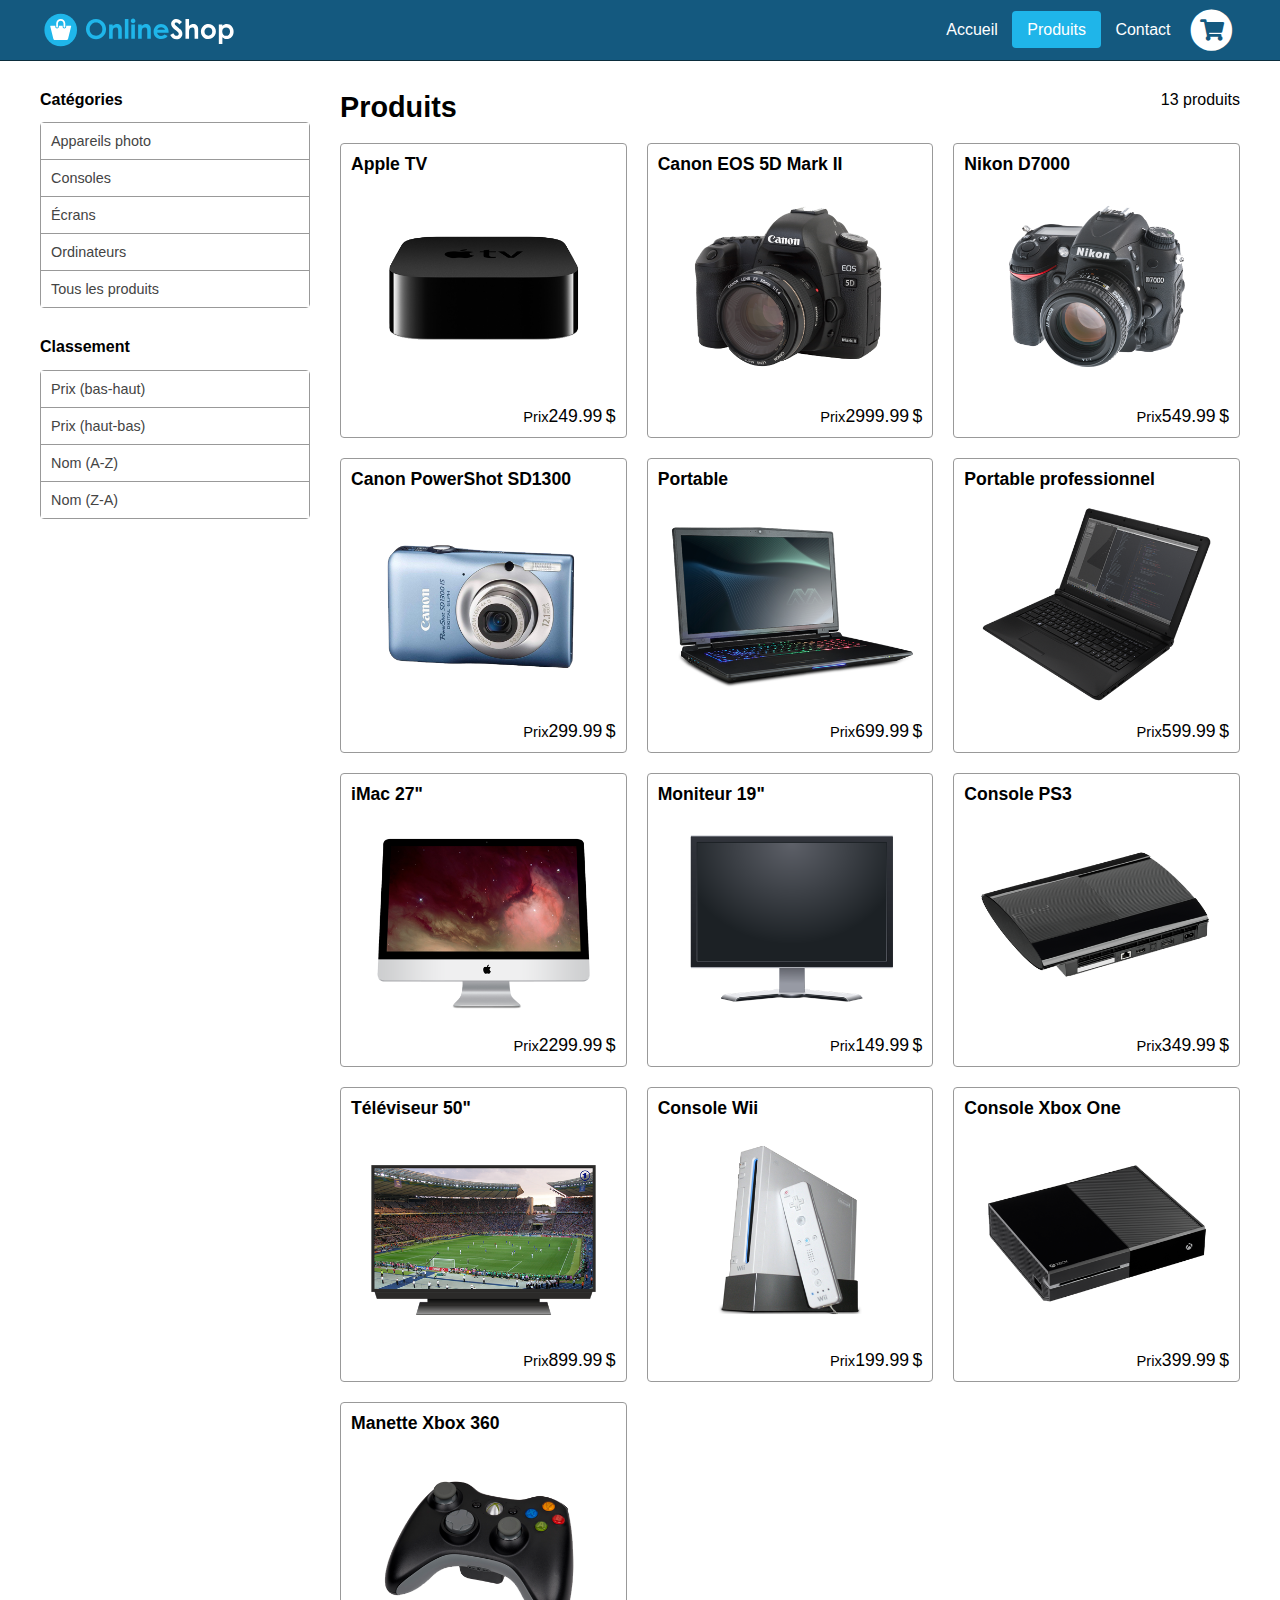
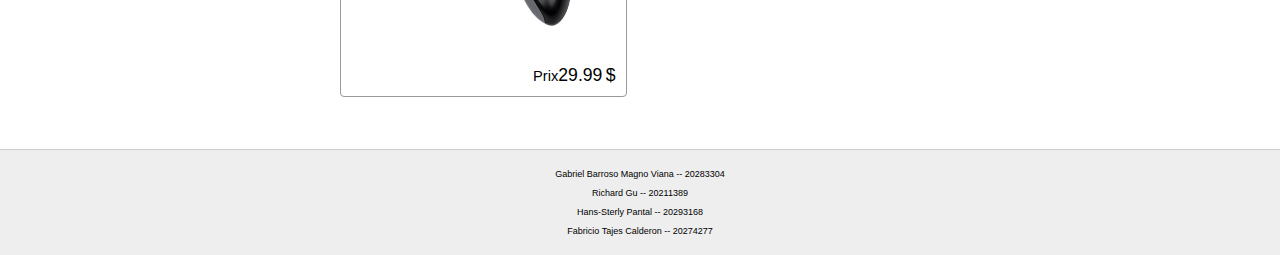
<file: Shopping_page/products.html>
<!DOCTYPE html>
<html lang="fr">

<head>
  <meta charset="UTF-8">
  <title>OnlineShop - Produits</title>
  <script src="https://ajax.googleapis.com/ajax/libs/jquery/1.11.0/jquery.min.js"></script>
  <script type="text/javascript" src="./assets/scripts/products.js"></script>
  <script src="data/products.json"></script>
  <link rel="stylesheet" type="text/css" href="https://use.fontawesome.com/releases/v5.3.1/css/all.css">
  <link rel="stylesheet" type="text/css" href="./assets/css/style.css">

</head>

<body>
  <header>
    <div class="header-container">
      <div class="logo">
        <a href="./index.html">
          <img alt="logo" src="./assets/img/logo.svg" title="Accueil">
        </a>
      </div>
      <nav>
        <ul>
          <li><a href="./index.html">Accueil</a></li>
          <li class="active" id="page-produits"><a href="./products.html">Produits</a></li>
          <li><a href="./contact.html">Contact</a></li>
          <li>
            <a class="shopping-cart" href="./shopping-cart.html" title="Panier">
              <span class="fa-stack fa-lg">
                <i class="fa fa-circle fa-stack-2x fa-inverse"></i>
                <i class="fa fa-shopping-cart fa-stack-1x"></i>
              </span>
              <span class="count">3</span>
            </a>
          </li>
        </ul>
      </nav>
    </div>
  </header>
  <main>
    <section class="sidebar" aria-label="Filtres">
      <section>
        <h2>Catégories</h2>
        <div class="btn-group vertical" id="product-categories">
          <button id="cameras" class="filter-button" onclick="Filter('cameras')">Appareils photo</button>
          <button id="consoles" class="filter-button" onclick="Filter('consoles')">Consoles</button>
          <button id="screens" class="filter-button" onclick="Filter('screens')">Écrans</button>
          <button id="computers" class="filter-button" onclick="Filter('computers')">Ordinateurs</button>
          <button id="tout_produits" class="filter-button" onclick="resetPage()">Tous les produits</button>
        </div>
      </section>
      <section>
        <h2>Classement</h2>
        <div class="btn-group vertical" id="product-criteria">
          <button id="priceLowerHigher" class="filter-classement" onclick="priceLowerHigher()">Prix (bas-haut)</button>
          <button id="priceHigherLower" class="filter-classement" onclick="priceHigherLower()">Prix (haut-bas)</button>
          <button id="nameAtoZ" class="filter-classement" onclick="nameAToZ()">Nom (A-Z)</button>
          <button id="nameZtoA" class="filter-classement" onclick="nameZToA()">Nom (Z-A)</button>
        </div>
      </section>
    </section>
    <article>
      <span class="right-header" id="products-count">13 produits</span>
      <h1>Produits</h1>
      <div class="products" id="products-list">
        <!-- <div class="product">
          <a href="./product.html" title="En savoir plus...">
            <h2>Manette Xbox 360</h2>
            <img alt="Manette Xbox 360" src="./assets/img/xbox-controller.png">
            <p class="price"><small>Prix</small> 29,99&thinsp;$</p>
          </a>
        </div>
        <div class="product">
          <a href="./product.html" title="En savoir plus...">
            <h2>Moniteur 19"</h2>
            <img alt="Moniteur 19&quot;" src="./assets/img/monitor.png">
            <p class="price"><small>Prix</small> 149,99&thinsp;$</p>
          </a>
        </div>
        <div class="product">
          <a href="./product.html" title="En savoir plus...">
            <h2>Console Wii</h2>
            <img alt="Console Wii" src="./assets/img/wii.png">
            <p class="price"><small>Prix</small> 199,99&thinsp;$</p>
          </a>
        </div>
        <div class="product">
          <a href="./product.html" title="En savoir plus...">
            <h2>Apple TV</h2>
            <img alt="Apple TV" src="./assets/img/apple-tv.png">
            <p class="price"><small>Prix</small> 249,99&thinsp;$</p>
          </a>
        </div>
        <div class="product">
          <a href="./product.html" title="En savoir plus...">
            <h2>Canon PowerShot SD1300</h2>
            <img alt="Canon PowerShot SD1300" src="./assets/img/camera-3.png">
            <p class="price"><small>Prix</small> 299,99&thinsp;$</p>
          </a>
        </div>
        <div class="product">
          <a href="./product.html" title="En savoir plus...">
            <h2>Console PS3</h2>
            <img alt="Console PS3" src="./assets/img/ps3.png">
            <p class="price"><small>Prix</small> 349,99&thinsp;$</p>
          </a>
        </div>
        <div class="product">
          <a href="./product.html" title="En savoir plus...">
            <h2>Xbox 360</h2>
            <img alt="Xbox 360" src="./assets/img/xbox.png">
            <p class="price"><small>Prix</small> 399,99&thinsp;$</p>
          </a>
        </div>
        <div class="product">
          <a href="./product.html" title="En savoir plus...">
            <h2>Nikon D7000</h2>
            <img alt="Nikon D7000&quot;" src="./assets/img/camera-2.png">
            <p class="price"><small>Prix</small> 149,99&thinsp;$</p>
          </a>
        </div>
        <div class="product">
          <a href="./product.html" title="En savoir plus...">
            <h2>Portable professionel</h2>
            <img alt="Apple TV" src="./assets/img/laptop-2.png">
            <p class="price"><small>Prix</small> 599,99&thinsp;$</p>
          </a>
        </div>
        <div class="product">
          <a href="./product.html" title="En savoir plus...">
            <h2>Portable</h2>
            <img alt="Portable" src="./assets/img/laptop-1.png">
            <p class="price"><small>Prix</small> 699,99&thinsp;$</p>
          </a>
        </div>
        <div class="product">
          <a href="./product.html" title="En savoir plus...">
            <h2>Téleviseur 50"</h2>
            <img alt="Téleviseur" src="./assets/img/tv.png">
            <p class="price"><small>Prix</small> 899,99&thinsp;$</p>
          </a>
        </div>
        <div class="product">
          <a href="./product.html" title="En savoir plus...">
            <h2>iMac 27</h2>
            <img alt="iMac 27" src="./assets/img/mac.png">
            <p class="price"><small>Prix</small> 2299,99&thinsp;$</p>
          </a>
        </div>
        <div class="product">
          <a href="./product.html" title="En savoir plus...">
            <h2>Canon EOS 5D Mark II </h2>
            <img alt="Camera Canon EOS 5D Mark II " src="./assets/img/camera-1.png">
            <p class="price"><small>Prix</small> 2999,99&thinsp;$</p>
          </a>
        </div> -->

      </div>
    </article>
  </main>
  <footer>
    <p>Gabriel Barroso Magno Viana -- 20283304</p>
    <p>Richard Gu -- 20211389</p>
    <p>Hans-Sterly Pantal -- 20293168</p>
    <p>Fabricio Tajes Calderon -- 20274277</p>
  </footer>
</body>

</html>
</file>
<file: Shopping_page/assets/css/style.css>
html {
  position: relative;
  min-height: 100%;
}

body {
  margin: 0;
  font-family: sans-serif;
}

a,
button,
select,
input {
  outline: 0 !important;
}

a {
  color: #337ab7;
  text-decoration: none;
}

a:hover {
  text-decoration: underline;
}

.address {
  font-style: italic;
  text-align: center;
}

.btn {
  padding: 10px;
  font-size: 0.8em;
  color: #fff;
  text-decoration: none;
  cursor: pointer;
  background-color: #14597f;
  border: 1px solid #0b2d3d;
  border-radius: 4px;
  transition: all ease-out 0.2s;
}

.btn:hover {
  text-decoration: none;
  background-color: #1fb5e9;
}

.btn-group {
  display: flex;
  padding: 0;
  margin-top: 10px;
  list-style: none;
  border: 1px solid #999;
  border-radius: 4px;
  flex-wrap: wrap;
}

.btn-group.vertical>button {
  flex-basis: 100%;
}

.btn-group.vertical>button:not(:last-of-type) {
  border-right: none;
  border-bottom: 1px solid #999;
}

.btn-group>button {
  padding: 10px;
  font-size: 0.9em;
  color: #444;
  text-align: left;
  text-decoration: none;
  cursor: pointer;
  background-color: #fff;
  border: none;
  box-sizing: border-box;
  transition: all ease-out 0.2s;
  flex: 1;
}

.btn-group>button:hover {
  background-color: #f3f3f3;
}

.btn-group>button:hover,
.btn-group>buttonactive,
.btn-group>button:visited {
  color: #444;
}

.btn-group>button:not(:last-of-type) {
  border-right: 1px solid #999;
}

.btn-group>button.selected {
  background-color: #ddf2fb;
}

.form-control {
  padding: 9px;
  border: 1px solid #999;
  border-radius: 4px;
  box-sizing: border-box;
}

.form-group {
  margin-bottom: 15px;
}

.form-group .error {
  color: #d9534f;
}

.form-group label {
  display: block;
  margin-bottom: 5px;
  font-size: 0.8em;
  font-weight: bold;
}

.form-group label.error {
  margin-top: 10px;
}

.form-group .form-control {
  width: 100%;
}

.loading {
  width: 100%;
  height: 75px;
  background: url(../img/loading.svg) no-repeat center center;
  background-size: contain;
}

.pull-right {
  float: right;
}

.row {
  display: flex;
  margin: 0 -10px;
  clear: both;
  flex-wrap: wrap;
}

.row>.col {
  padding: 0 10px;
  flex: 1;
}

.table {
  width: 100%;
  border-collapse: collapse;
}

.table thead,
.table tbody {
  border-bottom: 1px solid black;
}

.table thead th {
  font-weight: bold;
}

.table tbody th {
  font-weight: normal;
}

.table tr {
  text-align: left;
}

.table tr>th,
.table tr>td {
  padding: 10px;
}

#home-img {
  float: right;
  max-width: 40%;
}

#product-image {
  width: 100%;
  max-width: 500px;
}

#product-quantity {
  max-width: 60px;
}

/*---- Style pour le pop-up ajout ----*/
#pop_up {
  display: none;
  position: fixed;
  bottom: 0;
  left: 50%;
  transform: translateX(-50%);
  background-color: black;
  color: white;
  padding: 10px 20px;
  border-radius: 5px;
  z-index: 9999;
}

/*---------------------*/

header {
  height: 60px;
  background-color: #14597f;
  border-bottom: 1px solid #0b2d3d;
}

header>.header-container {
  max-width: 1200px;
  padding: 0 20px;
  margin: auto;
}

header .logo {
  display: inline-block;
  height: 40px;
  margin: 10px 0;
}

header .logo img {
  height: 100%;
}

header nav {
  display: inline-block;
  float: right;
}

header nav>ul {
  display: inline-block;
  padding: 0;
  margin: 0 10px 0 0;
  list-style: none;
}

header nav>ul>li {
  display: inline-block;
  margin: 0 5px;
}

header nav>ul>li>a {
  line-height: 60px;
  color: #fff;
  text-decoration: none;
}

header nav>ul>li.active>a {
  padding: 10px 15px;
  background-color: #1fb5e9;
  border-radius: 4px;
}

header nav .shopping-cart {
  position: relative;
  display: inline-block;
  width: 40px;
  height: 40px;
}

header nav .shopping-cart .fa-shopping-cart {
  color: #14597f;
}

header nav .shopping-cart .count {
  position: absolute;
  right: -8px;
  bottom: -14px;
  width: 18px;
  height: 18px;
  font-size: 0.7em;
  line-height: 18px;
  color: white;
  text-align: center;
  background-color: #d9534f;
  border-radius: 16px;
}

header nav .shopping-cart .count.visible {
  display: inline;
}

main {
  display: flex;
  max-width: 1200px;
  padding: 0 20px;
  margin: 0 auto 100px auto;
  flex-wrap: wrap;
}

.sidebar {
  padding-right: 30px;
  box-sizing: border-box;
  flex-basis: 25%;
}

.sidebar h2 {
  margin-top: 30px;
  font-size: 1em;
}

article {
  position: relative;
  flex: 1;
}

article h1 {
  margin-top: 30px;
  font-size: 1.8em;
}

article h2 {
  margin-top: 0.8em;
  font-size: 1.2em;
}

article p {
  text-align: justify;
}

article hr {
  margin: 20px 0;
  border: none;
  border-bottom: 1px dashed #999;
}

article .right-header {
  float: right;
  margin-top: 30px;
}

/* Products list */
.products {
  display: flex;
  margin: -10px;
  clear: both;
  flex-wrap: wrap;
  margin-bottom: 3em;
}

.products>.product {
  padding: 10px;
  box-sizing: border-box;
  flex-basis: 33.3333%;
}

.products>.product>a {
  position: relative;
  display: inline-block;
  padding: 10px;
  color: #000;
  text-decoration: none;
  border: 1px solid #999;
  border-radius: 4px;
  transition: all ease-out 0.2s;
}

.products>.product>a:hover,
.products>.product>a:active,
.products>.product>a:visited {
  color: #000;
  background-color: #f3f3f3;
}

.products>.product>a h2 {
  margin: 0 0 5px 0;
  font-size: 1.1em;
}

.products>.product>a .price {
  margin: 0;
  font-size: 1.1em;
  text-align: right;
}

.products>.product>a img {
  width: 100%;
  margin-bottom: 10px;
}

/* Contact info container */
.contact-info {
  padding: 20px 0;
  margin: 40px 0 0 0;
  text-align: center;
  border: 1px solid #999;
  border-radius: 8px;
}

.contact-info i {
  margin-bottom: 10px;
}

/* Shopping cart table */
.shopping-cart-table {
  margin-bottom: 15px;
}

.shopping-cart-table th,
.shopping-cart-table td {
  text-align: left;
}

.shopping-cart-table th:first-child,
.shopping-cart-table td:first-child {
  width: 30px;
}

.shopping-cart-table th:last-child,
.shopping-cart-table td:last-child {
  text-align: right;
}

.shopping-cart-table th .row,
.shopping-cart-table td .row {
  max-width: 100px;
  margin: 0;
  text-align: center;
}

.shopping-cart-table th .row .col,
.shopping-cart-table td .row .col {
  padding: 0;
}

.shopping-cart-table button {
  width: 24px;
  height: 24px;
  padding: 0;
  cursor: pointer;
  background-color: #ddd;
  border: none;
  border-radius: 12px;
}

.shopping-cart-table button:hover {
  background-color: #bbb;
}

.shopping-cart-table button[disabled] {
  cursor: default;
  background-color: #ddd;
}

.shopping-cart-total {
  padding-right: 10px;
  margin-bottom: 30px;
  text-align: right;
}

footer {
  font-size: 9px;
  position: absolute;
  bottom: 0;
  width: 100%;
  padding: 10px 0;
  text-align: center;
  background-color: #eee;
  border-top: 1px solid #ccc;
}
</file>
